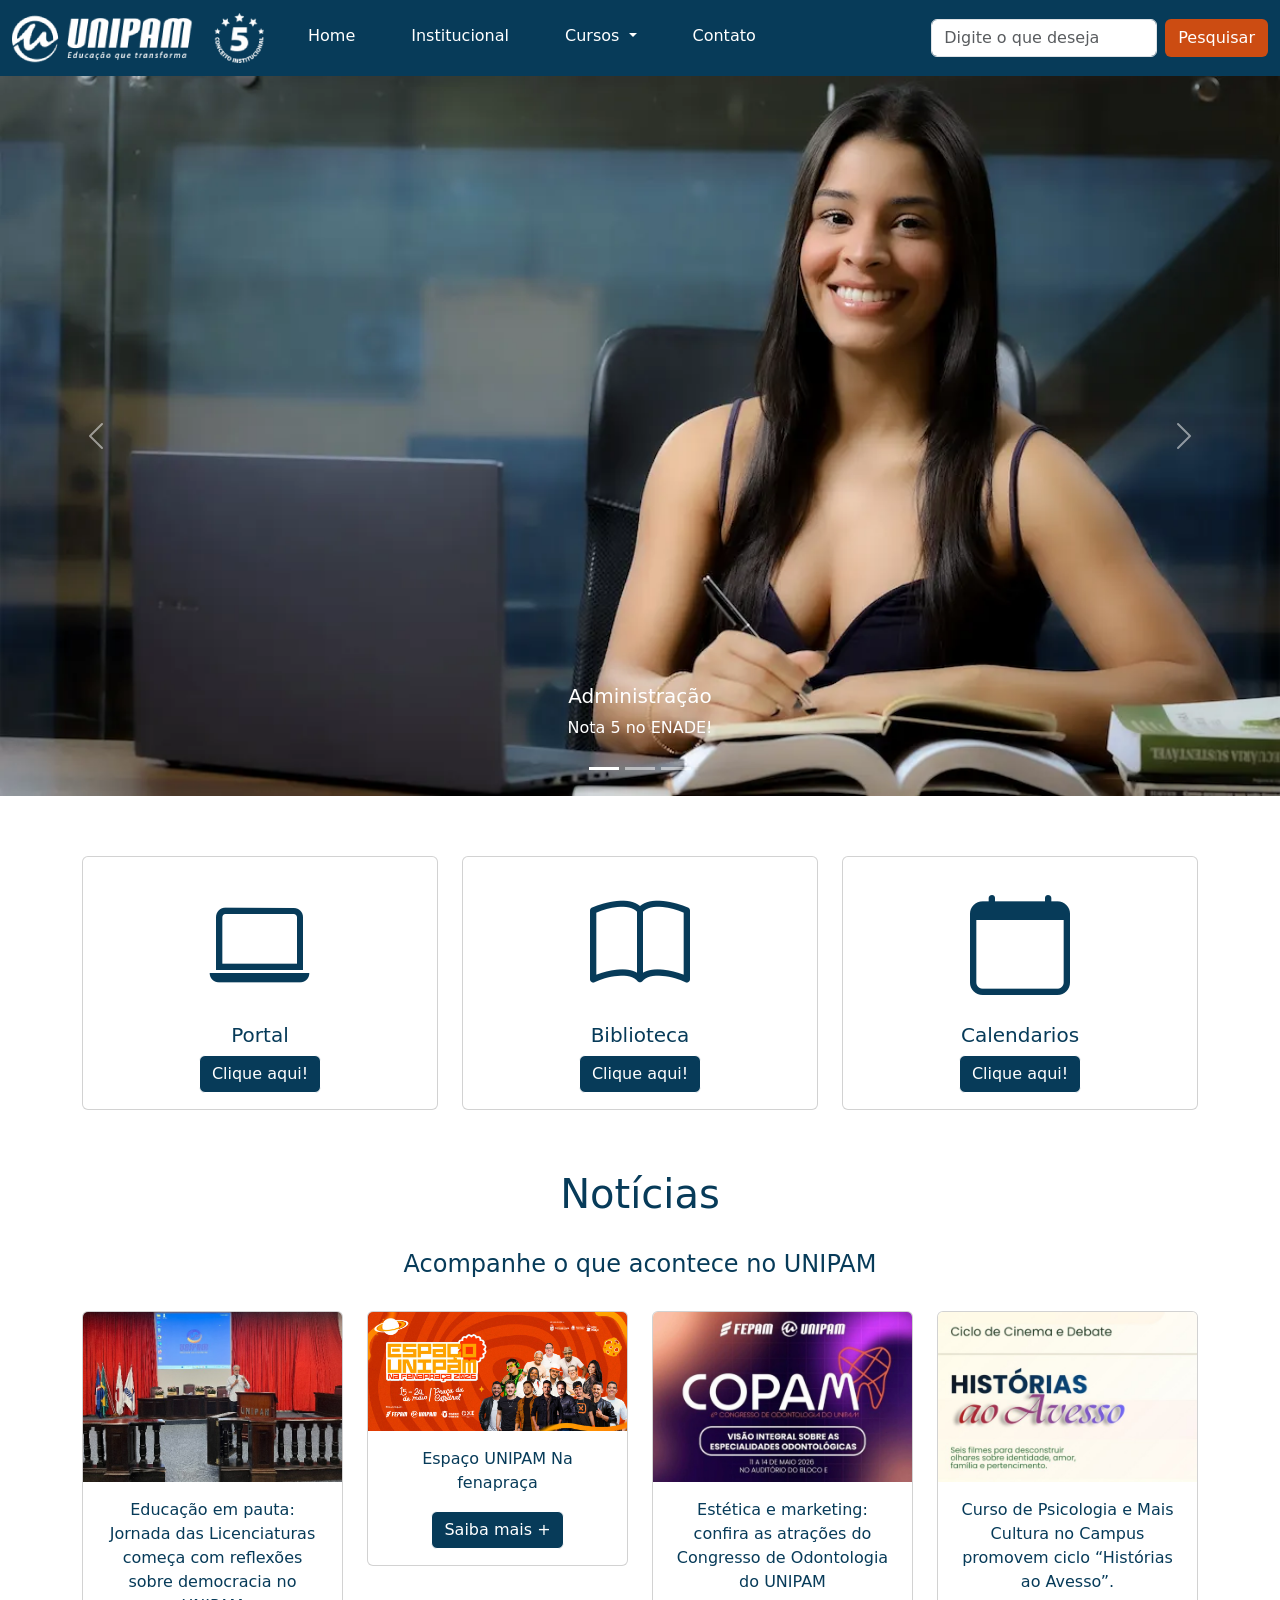
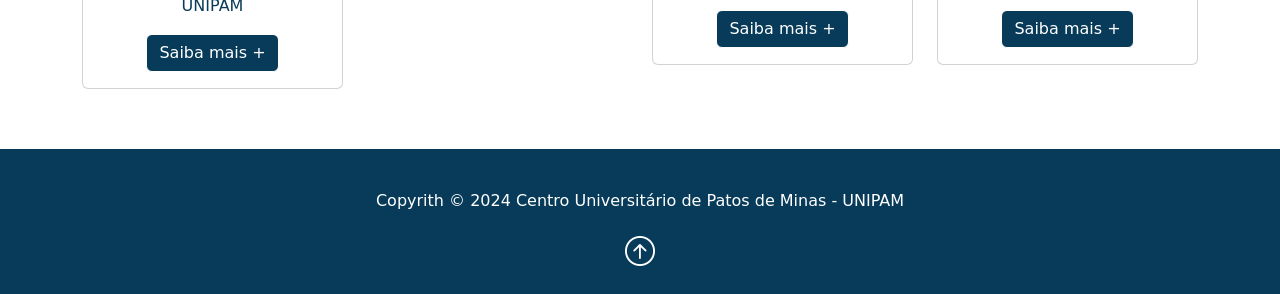
<file: atv_mislene/index.html>
<!DOCTYPE html>
<html lang="pt-br">

<head>
    <meta charset="UTF-8">
    <meta name="viewport" content="width=device-width, initial-scale=1.0">
    <title>Projetos Práticos em TI</title>
    <link href="https://cdn.jsdelivr.net/npm/bootstrap@5.3.8/dist/css/bootstrap.min.css" rel="stylesheet"
        integrity="sha384-sRIl4kxILFvY47J16cr9ZwB07vP4J8+LH7qKQnuqkuIAvNWLzeN8tE5YBujZqJLB" crossorigin="anonymous">
    <link rel="stylesheet" href="styles.css">
    <link rel="stylesheet" href="https://cdn.jsdelivr.net/npm/bootstrap-icons@1.13.1/font/bootstrap-icons.min.css">
</head>

<body>
    <header>
        <nav class="navbar navbar-expand-lg bg-menu">
            <div class="container-fluid">
                <a class="navbar-brand" href="#"><img src="img/logo1.webp"></a>
                <button class="navbar-toggler" type="button" data-bs-toggle="collapse"
                    data-bs-target="#navbarSupportedContent" aria-controls="navbarSupportedContent"
                    aria-expanded="false" aria-label="Toggle navigation">
                    <span class="navbar-toggler-icon"></span>
                </button>
                <div class="collapse navbar-collapse" id="navbarSupportedContent">
                    <ul class="navbar-nav me-auto mb-2 mb-lg-0">
                        <li class="nav-item">
                            <a class="nav-link active" aria-current="page" href="#">Home</a>
                        </li>
                        <li class="nav-item">
                            <a class="nav-link" href="#">Institucional</a>
                        </li>
                        <li class="nav-item dropdown">
                            <a class="nav-link dropdown-toggle" href="#" role="button" data-bs-toggle="dropdown"
                                aria-expanded="false">
                                Cursos
                            </a>
                            <ul class="dropdown-menu">
                                <li><a class="dropdown-item" href="#">Administração</a></li>
                                <li><a class="dropdown-item" href="#">Direito</a></li>
                                <li><a class="dropdown-item" href="#">Sistemas de informação</a></li>
                            </ul>
                        </li>
                        <li class="nav-item">
                            <a class="nav-link" href="#">Contato</a>
                        </li>
                    </ul>
                    <form class="d-flex" role="search">
                        <input class="form-control me-2" type="search" placeholder="Digite o que deseja"
                            aria-label="Search" />
                        <button class="btn btn-unipam" type="submit">Pesquisar</button>
                    </form>
                </div>
            </div>
        </nav>
    </header>
    <main>
        <div id="carouselExampleCaptions" class="carousel slide">
            <div class="carousel-indicators">
                <button type="button" data-bs-target="#carouselExampleCaptions" data-bs-slide-to="0" class="active"
                    aria-current="true" aria-label="Slide 1"></button>
                <button type="button" data-bs-target="#carouselExampleCaptions" data-bs-slide-to="1"
                    aria-label="Slide 2"></button>
                <button type="button" data-bs-target="#carouselExampleCaptions" data-bs-slide-to="2"
                    aria-label="Slide 3"></button>
            </div>
            <div class="carousel-inner">
                <div class="carousel-item active">
                    <img src="img/logo1 (1).webp" class="d-block w-100" alt="...">
                    <div class="carousel-caption d-none d-md-block">
                        <h5>Administração</h5>
                        <p>Nota 5 no ENADE!</p>
                    </div>
                </div>
                <div class="carousel-item">
                    <img src="img/logo2 (1).webp" class="d-block w-100" alt="...">
                    <div class="carousel-caption d-none d-md-block">
                        <h5>Direito</h5>
                        <p>Nota 5 no ENADE!</p>
                    </div>
                </div>
                <div class="carousel-item">
                    <img src="img/logo3.webp" class="d-block w-100" alt="...">
                    <div class="carousel-caption d-none d-md-block">
                        <h5>Sistemas de informação</h5>
                        <p>Nota 5 no ENADE!</p>
                    </div>
                </div>
            </div>
            <button class="carousel-control-prev" type="button" data-bs-target="#carouselExampleCaptions"
                data-bs-slide="prev">
                <span class="carousel-control-prev-icon" aria-hidden="true"></span>
                <span class="visually-hidden">Anterior</span>
            </button>
            <button class="carousel-control-next" type="button" data-bs-target="#carouselExampleCaptions"
                data-bs-slide="next">
                <span class="carousel-control-next-icon" aria-hidden="true"></span>
                <span class="visually-hidden">Próximo</span>
            </button>
        </div>

    </main>
    <section class="espacamento">
        <div class="container">
            <div class="row">
                <div class="col-sm">
                    <div class="card text-center bg-card">
                        <div class="card-body">
                            <i class="bi bi-laptop" style="font-size: 100px"></i>
                            <h5 class="card-title">Portal</h5>
                            <a href="#" class="btn btn-card">Clique aqui!</a>
                        </div>
                    </div>
                </div>
                <div class="col-sm">
                    <div class="card text-center bg-card">
                        <div class="card-body">
                            <i class="bi bi-book" style="font-size: 100px"></i>
                            <h5 class="card-title">Biblioteca</h5>
                            <a href="#" class="btn btn-card">Clique aqui!</a>
                        </div>
                    </div>
                </div>
                <div class="col-sm">
                    <div class="card text-center bg-card">
                        <div class="card-body">
                            <i class="bi bi-calendar" style="font-size: 100px"></i>
                            <h5 class="card-title">Calendarios</h5>
                            <a href="#" class="btn btn-card">Clique aqui!</a>
                        </div>
                    </div>
                </div>
            </div>
        </div>
    </section>
    <section class="espacamento">
        <div class="container">
            <h1 class="text text-center">Notícias</h1>
        </div>
        <br>
        <div>
            <h4 class="text text-center">Acompanhe o que acontece no UNIPAM</h4>
        </div>
        <br>
        <div class="container-fluid container-sm">
            <div class="row">
                <div class="col-sm">
                    <div class="card text-center bg-card">
                        <img src="img/noticia.jpg" class="card-img-top" alt="...">
                        <div class="card-body">
                            <p class="card-text">Educação em pauta: Jornada das Licenciaturas começa com reflexões sobre democracia no UNIPAM</p>
                            <a href="#" class="btn btn-card">Saiba mais +</a>
                        </div>
                    </div>
                </div>
                <div class="col-sm">
                    <div class="card text-center bg-card">
                        <img src="img/noticia2.jpg" class="card-img-top" alt="...">
                        <div class="card-body">
                            <p class="card-text">Espaço UNIPAM Na fenapraça</p>
                            <a href="#" class="btn btn-card">Saiba mais +</a>
                        </div>
                    </div>
                </div>
                <div class="col-sm">
                    <div class="card text-center bg-card">
                        <img src="img/noticia3.jpg" class="card-img-top" alt="...">
                        <div class="card-body">
                            <p class="card-text"SUS,<p> Estética e marketing: confira as atrações do Congresso de Odontologia do UNIPAM </p>
                            <a href="#" class="btn btn-card">Saiba mais +</a>
                        </div>
                    </div>
                </div>
                <div class="col-sm">
                    <div class="card text-center bg-card">
                        <img src="img/noticia4.jpg" class="card-img-top" alt="...">
                        <div class="card-body">
                            <p class="card-text">Curso de Psicologia e Mais Cultura no Campus promovem ciclo “Histórias ao Avesso”.</p>
                            <a href="#" class="btn btn-card">Saiba mais +</a>
                        </div>
                    </div>
                </div>
            </div>
    </section>
    <footer>
<div class="rodape">
        <p>Copyrith © 2024 Centro Universitário de Patos de Minas - UNIPAM</p>
        <a href="#">
            <i class="bi bi-arrow-up-circle icone"></i>
        </a>
    </div>
    </footer>
    <script src="https://cdn.jsdelivr.net/npm/bootstrap@5.3.8/dist/js/bootstrap.bundle.min.js"
        integrity="sha384-FKyoEForCGlyvwx9Hj09JcYn3nv7wiPVlz7YYwJrWVcXK/BmnVDxM+D2scQbITxI"
        crossorigin="anonymous"></script>
</body>

</html>
</file>
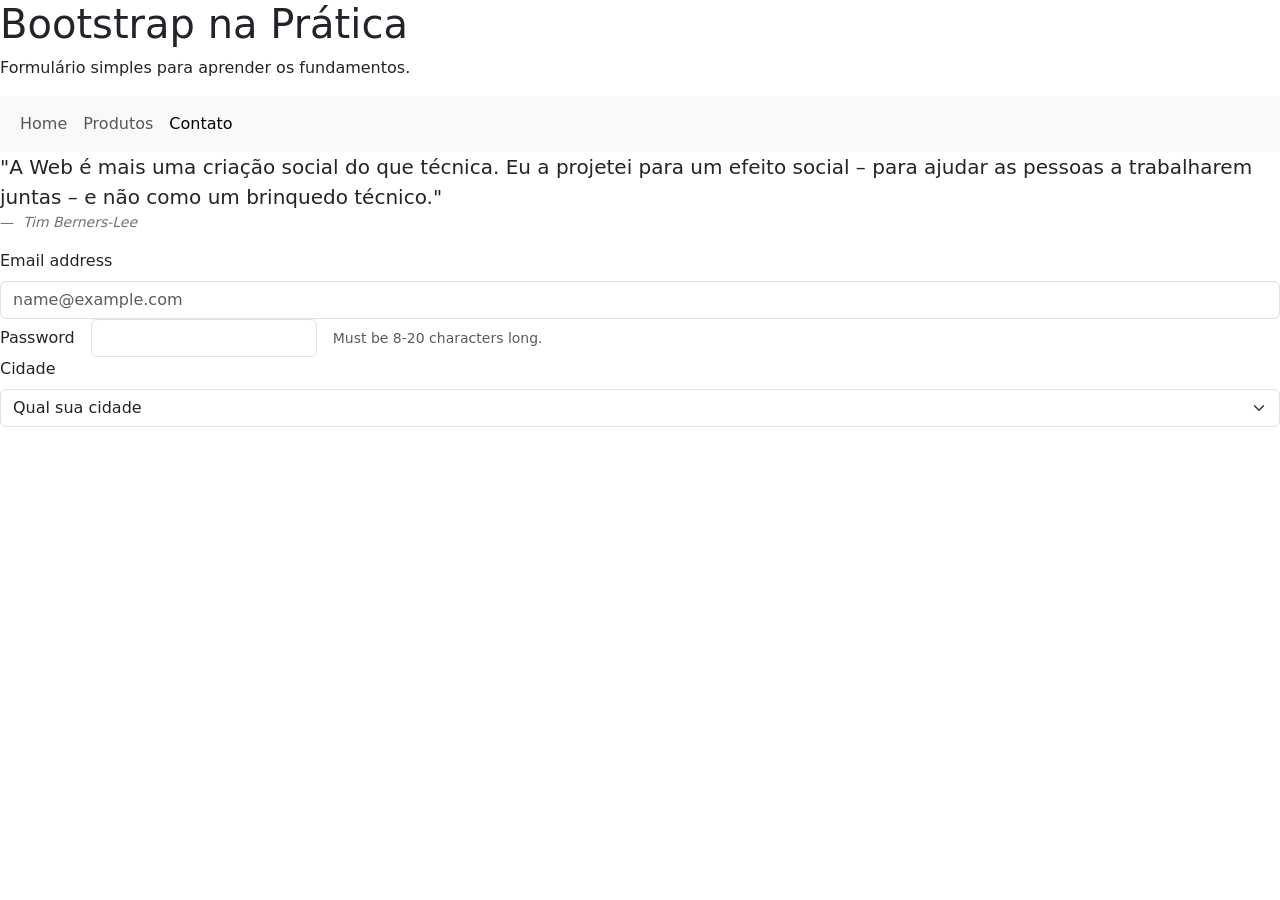
<file: aula_bootstrap/contato.html>
<!DOCTYPE html>
<html lang="pt-BR">

<head>
  <meta charset="UTF-8">
  <meta name="viewport" content="width=device-width, initial-scale=1.0">
  <title>Contato</title>

  <link href="https://cdn.jsdelivr.net/npm/bootstrap@5.3.8/dist/css/bootstrap.min.css" rel="stylesheet"
    integrity="sha384-sRIl4kxILFvY47J16cr9ZwB07vP4J8+LH7qKQnuqkuIAvNWLzeN8tE5YBujZqJLB" crossorigin="anonymous">

  <link rel="stylesheet" href="css/style.css">
</head>

<body>

  <header>
    <div>
      <h1>Bootstrap na Prática</h1>
      <p>Formulário simples para aprender os fundamentos.</p>
    </div>
  </header>

  <nav class="navbar navbar-expand-lg bg-body-tertiary">
    <div class="container-fluid">
      <div class="collapse navbar-collapse" id="navbarNav">
        <ul class="navbar-nav">
          <li class="nav-item">
            <a class="nav-link" aria-current="page" href="index.html">Home</a>
          </li>
          <li class="nav-item">
            <a class="nav-link" href="produtos.html">Produtos</a>
          </li>
          <li class="nav-item">
            <a class="nav-link active" href="#">Contato</a>
          </li>
        </ul>
      </div>
    </div>
  </nav>

  <main>

  </main>

  <footer>
    <div>
    </div>
  </footer>


  <script src="https://cdn.jsdelivr.net/npm/bootstrap@5.3.8/dist/js/bootstrap.bundle.min.js"
    integrity="sha384-FKyoEForCGlyvwx9Hj09JcYn3nv7wiPVlz7YYwJrWVcXK/BmnVDxM+D2scQbITxI"
    crossorigin="anonymous"></script>

    <figure>
  <blockquote class="blockquote">
    <p>"A Web é mais uma criação social do que técnica. Eu a projetei para um efeito social – para ajudar as pessoas a trabalharem juntas – e não como um brinquedo técnico."</p>
  </blockquote>
  <figcaption class="blockquote-footer">
    <cite title="Source Title">Tim Berners-Lee</cite>
  </figcaption>
</figure>

<div class="select-custom2">
  <label for="exampleFormControlInput1" class="form-label">Email address</label>
  <input type="email" class="form-control" id="exampleFormControlInput1" placeholder="name@example.com">
</div>
<div class="row g-3 align-items-center select-custom3">
  <div class="col-auto">
    <label for="inputPassword6" class="col-form-label">Password</label>
  </div>
  <div class="col-auto">
    <input type="password" id="inputPassword6" class="form-control" aria-describedby="passwordHelpInline">
  </div>
  <div class="col-auto">
    <span id="passwordHelpInline" class="form-text">
      Must be 8-20 characters long.
    </span>
  </div>
</div>
<div class="select-custom">
<label for="exampleFormControlInput1" class="form-label">Cidade</label>
<select class="form-select" aria-label="Default select example">
  <option selected>Qual sua cidade</option>
  <option value="1">Arapuá</option>
  <option value="2">Carmo do Paranaíba</option>
  <option value="3">Cruzeiro da Fortaleza</option>
  <option value="4">Guimarânia</option>
  <option value="5">Lagamar</option>
  <option value="6">Lagoa Formosa</option>
  <option value="7">Patos de Minas</option>
  <option value="8">Patrocínio</option>
</select>
</div>
</body>

</html>
</file>
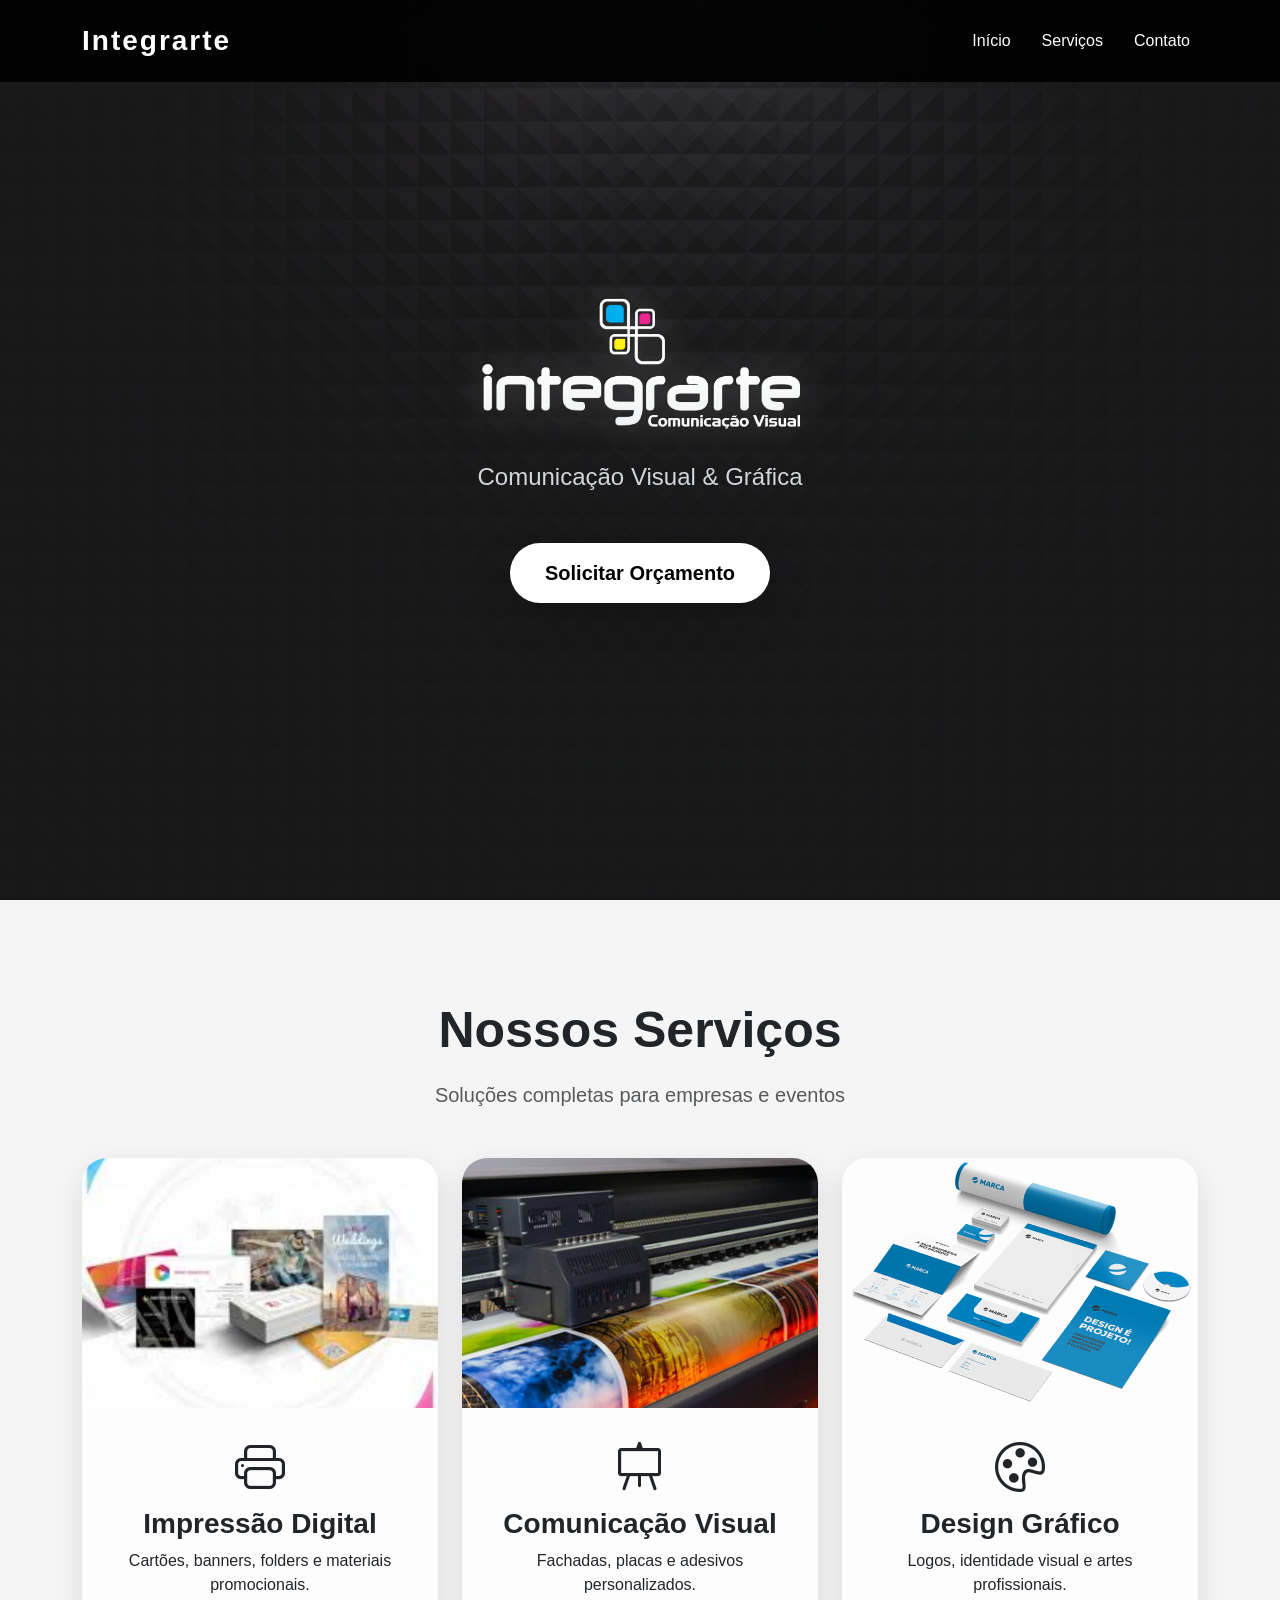
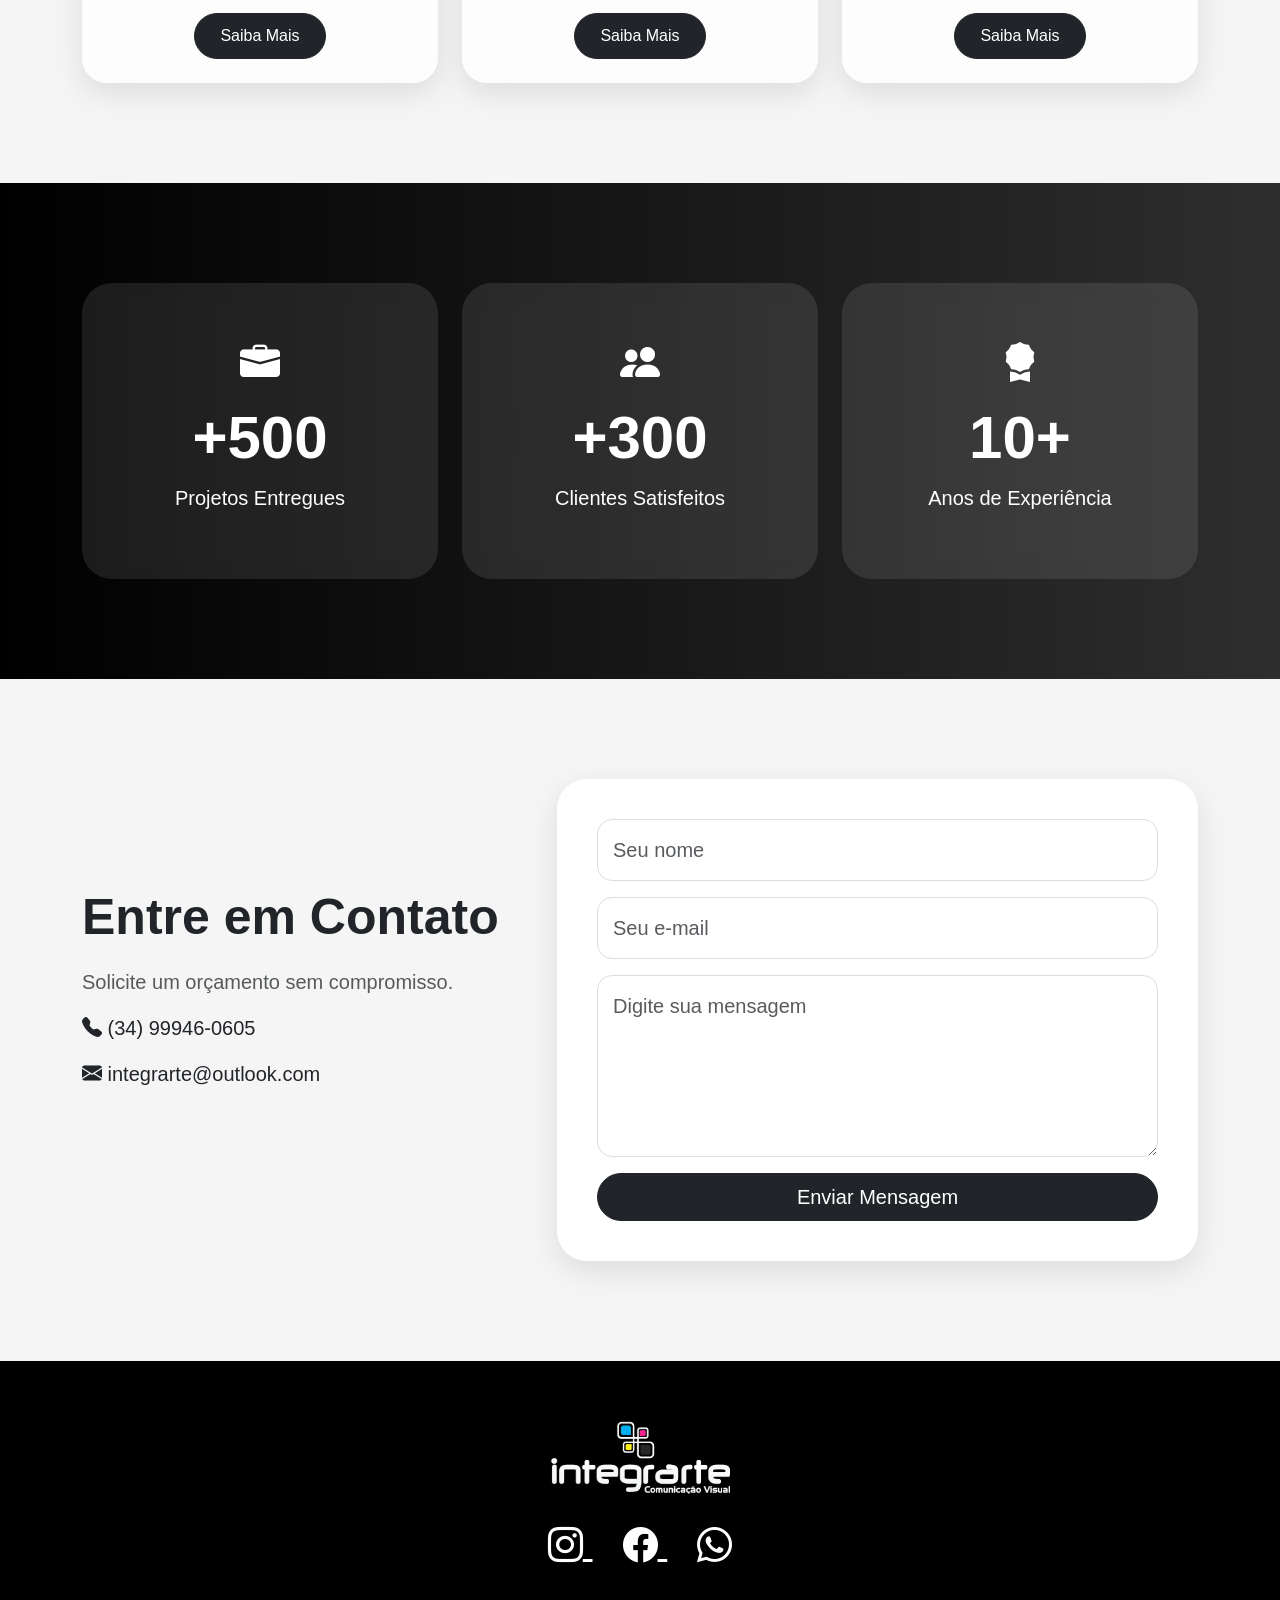
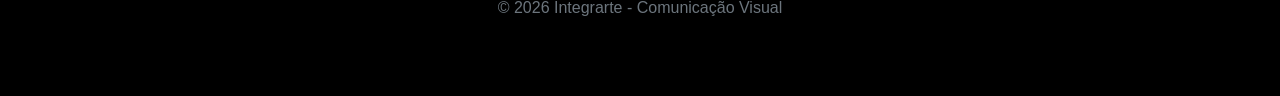
<file: aula_bootstrap/index (7).html>
<!DOCTYPE html>
<html lang="pt-BR">

<head>
  <meta charset="UTF-8">
  <meta name="viewport" content="width=device-width, initial-scale=1.0">

  <title>Integrarte - Comunicação Visual</title>

  <!-- Bootstrap -->
  <link href="https://cdn.jsdelivr.net/npm/bootstrap@5.3.8/dist/css/bootstrap.min.css" rel="stylesheet">

  <!-- Bootstrap Icons -->
  <link rel="stylesheet"
    href="https://cdn.jsdelivr.net/npm/bootstrap-icons@1.11.3/font/bootstrap-icons.min.css">

  <!-- Animate.css -->
  <link rel="stylesheet"
    href="https://cdnjs.cloudflare.com/ajax/libs/animate.css/4.1.1/animate.min.css"/>

  <!-- AOS Animation -->
  <link href="https://unpkg.com/aos@2.3.4/dist/aos.css" rel="stylesheet">

  <style>

    body {
      font-family: Arial, Helvetica, sans-serif;
      background: #f5f5f5;
      overflow-x: hidden;
    }

    html {
      scroll-behavior: smooth;
    }

    /* NAVBAR */

    .navbar {
      background: rgba(0,0,0,0.9) !important;
      backdrop-filter: blur(10px);
      padding: 15px 0;
    }

    .navbar-brand {
      font-size: 28px;
      letter-spacing: 2px;
    }

    .nav-link {
      color: white !important;
      margin-left: 15px;
      transition: 0.3s;
      position: relative;
    }

    .nav-link:hover {
      color: #d1d5db !important;
    }

    .nav-link::after {
      content: "";
      width: 0%;
      height: 2px;
      background: white;
      position: absolute;
      bottom: 0;
      left: 0;
      transition: 0.3s;
    }

    .nav-link:hover::after {
      width: 100%;
    }

    /* HEADER */

    header {
  min-height: 100vh;

  background-image:
  linear-gradient(
    rgba(0,0,0,0.6),
    rgba(0,0,0,0.6)
  ),
  url("img/fundo.png");

  background-size: cover;
  background-position: center;
  background-repeat: no-repeat;

  display: flex;
  align-items: center;
  justify-content: center;

  text-align: center;
  color: white;
  padding: 40px;
}
    .logo-principal {
      width: 320px;
      max-width: 100%;
      margin-bottom: 30px;
      filter: drop-shadow(0 0 20px rgba(255,255,255,0.2));
    }

    .titulo {
      font-size: 70px;
      font-weight: bold;
      letter-spacing: 3px;
    }

    .subtitulo {
      font-size: 24px;
      color: #d1d5db;
    }

    .btn-custom {
      background: white;
      color: black;
      padding: 15px 35px;
      border-radius: 50px;
      font-weight: bold;
      transition: 0.3s;
      border: none;
    }

    .btn-custom:hover {
      transform: scale(1.05);
      background: #d4d4d4;
    }

    /* CAROUSEL */

    .carousel-item img {
      height: 650px;
      object-fit: cover;
      filter: brightness(70%);
    }

    .carousel-caption {
      bottom: 25%;
      background: rgba(0,0,0,0.5);
      padding: 30px;
      border-radius: 25px;
      backdrop-filter: blur(10px);
    }

    .carousel-caption h2 {
      font-size: 50px;
      font-weight: bold;
    }

    /* SERVIÇOS */

    .servicos {
      padding: 100px 20px;
    }

    .titulo-section {
      font-size: 50px;
      font-weight: bold;
      margin-bottom: 20px;
    }

    .card {
      background: rgba(255,255,255,0.8);
      border: none;
      border-radius: 25px;
      overflow: hidden;
      backdrop-filter: blur(10px);
      transition: 0.4s;
      box-shadow: 0 10px 30px rgba(0,0,0,0.1);
    }

    .card:hover {
      transform: translateY(-15px) scale(1.02);
      box-shadow: 0 20px 40px rgba(0,0,0,0.2);
    }

    .card img {
      height: 250px;
      object-fit: cover;
    }

    .icone-servico {
      font-size: 50px;
      margin-bottom: 20px;
    }

    .btn-card {
      border-radius: 30px;
      padding: 10px 25px;
    }

    /* ESTATISTICAS */

    .estatisticas {
      background:
      linear-gradient(90deg, #000000, #2e2e2e);

      color: white;
      padding: 100px 20px;
    }

    .box-estatistica {
      padding: 50px;
      border-radius: 30px;
      background: rgba(255,255,255,0.1);
      backdrop-filter: blur(10px);
      transition: 0.3s;
    }

    .box-estatistica:hover {
      transform: scale(1.05);
    }

    .numero {
      font-size: 60px;
      font-weight: bold;
    }

    /* CONTATO */

    .contato {
      padding: 100px 20px;
    }

    .form-box {
      background: white;
      padding: 40px;
      border-radius: 30px;
      box-shadow: 0 10px 30px rgba(0,0,0,0.1);
    }

    .form-control {
      border-radius: 15px;
      padding: 15px;
      border: 1px solid #ddd;
    }

    .form-control:focus {
      box-shadow: none;
      border-color: black;
    }

    /* FOOTER */

    footer {
      background: black;
      color: white;
      padding: 60px 20px;
      text-align: center;
    }

    footer img {
      width: 180px;
      margin-bottom: 25px;
    }

    .social a {
      color: white;
      font-size: 35px;
      margin: 0 15px;
      transition: 0.3s;
    }

    .social a:hover {
      color: #9ca3af;
      transform: translateY(-5px);
    }

  </style>

</head>

<body>

  <!-- NAVBAR -->

  <nav class="navbar navbar-expand-lg navbar-dark fixed-top">

    <div class="container">

      <a class="navbar-brand fw-bold" href="#">
        Integrarte
      </a>

      <button class="navbar-toggler"
        type="button"
        data-bs-toggle="collapse"
        data-bs-target="#menu">

        <span class="navbar-toggler-icon"></span>

      </button>

      <div class="collapse navbar-collapse" id="menu">

        <ul class="navbar-nav ms-auto">

          <li class="nav-item">
            <a class="nav-link" href="#">
              Início
            </a>
          </li>

          <li class="nav-item">
            <a class="nav-link" href="#servicos">
              Serviços
            </a>
          </li>

          <li class="nav-item">
            <a class="nav-link" href="#contato">
              Contato
            </a>
          </li>

        </ul>

      </div>

    </div>

  </nav>

  <!-- HEADER -->

  <header>

    <div class="container animate__animated animate__fadeInDown">

      <img src="img/logo3.jpg"
        alt="Logo Integrarte"
        class="logo-principal">

    
      <p class="subtitulo mb-5">
        Comunicação Visual & Gráfica
      </p>

      <a href="#contato"
        class="btn btn-custom btn-lg shadow-lg">

        Solicitar Orçamento
      </a>

    </div>

  </header>

  <!-- SERVIÇOS -->

  <section class="servicos" id="servicos">

    <div class="container">

      <div class="text-center mb-5"
      data-aos="fade-up">

        <h2 class="titulo-section">
          Nossos Serviços
        </h2>

        <p class="text-muted fs-5">
          Soluções completas para empresas e eventos
        </p>

      </div>

      <div class="row g-4">

        <!-- CARD 1 -->

        <div class="col-lg-4"
        data-aos="zoom-in">

          <div class="card h-100">

            <img src="img/impressao.jpg"
              alt="Impressão">

            <div class="card-body text-center p-4">

              <i class="bi bi-printer icone-servico"></i>

              <h3 class="fw-bold">
                Impressão Digital
              </h3>

              <p>
                Cartões, banners, folders e materiais promocionais.
              </p>

              <button class="btn btn-dark btn-card">
                Saiba Mais
              </button>

            </div>

          </div>

        </div>

        <!-- CARD 2 -->

        <div class="col-lg-4"
        data-aos="fade-up">

          <div class="card h-100">

            <img src="img/comunicacao.png"
              alt="Comunicação">

            <div class="card-body text-center p-4">

              <i class="bi bi-easel icone-servico"></i>

              <h3 class="fw-bold">
                Comunicação Visual
              </h3>

              <p>
                Fachadas, placas e adesivos personalizados.
              </p>

              <button class="btn btn-dark btn-card">
                Saiba Mais
              </button>

            </div>

          </div>

        </div>

        <!-- CARD 3 -->

        <div class="col-lg-4"
        data-aos="flip-left">

          <div class="card h-100">

            <img src="img/identidade.png"
              alt="Design">

            <div class="card-body text-center p-4">

              <i class="bi bi-palette icone-servico"></i>

              <h3 class="fw-bold">
                Design Gráfico
              </h3>

              <p>
                Logos, identidade visual e artes profissionais.
              </p>

              <button class="btn btn-dark btn-card">
                Saiba Mais
              </button>

            </div>

          </div>

        </div>

      </div>

    </div>

  </section>

  <!-- ESTATISTICAS -->

  <section class="estatisticas">

    <div class="container">

      <div class="row g-4 text-center">

        <div class="col-md-4"
        data-aos="fade-up">

          <div class="box-estatistica">

            <i class="bi bi-briefcase-fill fs-1"></i>

            <div class="numero">
              +500
            </div>

            <p class="fs-5">
              Projetos Entregues
            </p>

          </div>

        </div>

        <div class="col-md-4"
        data-aos="fade-down">

          <div class="box-estatistica">

            <i class="bi bi-people-fill fs-1"></i>

            <div class="numero">
              +300
            </div>

            <p class="fs-5">
              Clientes Satisfeitos
            </p>

          </div>

        </div>

        <div class="col-md-4"
        data-aos="fade-up">

          <div class="box-estatistica">

            <i class="bi bi-award-fill fs-1"></i>

            <div class="numero">
              10+
            </div>

            <p class="fs-5">
              Anos de Experiência
            </p>

          </div>

        </div>

      </div>

    </div>

  </section>

  <!-- CONTATO -->

  <section class="contato" id="contato">

    <div class="container">

      <div class="row align-items-center">

        <div class="col-lg-5 mb-5"
        data-aos="fade-right">

          <h2 class="titulo-section">
            Entre em Contato
          </h2>

          <p class="fs-5 text-muted">
            Solicite um orçamento sem compromisso.
          </p>

          <p class="fs-5">
            <i class="bi bi-telephone-fill"></i>
            (34) 99946-0605
          </p>

          <p class="fs-5">
            <i class="bi bi-envelope-fill"></i>
            integrarte@outlook.com
          </p>

        </div>

        <div class="col-lg-7"
        data-aos="fade-left">

          <div class="form-box">

            <form>

              <div class="mb-3">

                <input type="text"
                  class="form-control form-control-lg"
                  placeholder="Seu nome">

              </div>

              <div class="mb-3">

                <input type="email"
                  class="form-control form-control-lg"
                  placeholder="Seu e-mail">

              </div>

              <div class="mb-3">

                <textarea class="form-control form-control-lg"
                  rows="5"
                  placeholder="Digite sua mensagem"></textarea>

              </div>

              <button class="btn btn-dark btn-lg w-100 rounded-pill">

                Enviar Mensagem

              </button>

            </form>

          </div>

        </div>

      </div>

    </div>

  </section>

  <!-- FOOTER -->

  <footer>

    <img src="img/logo3.jpg"
      alt="Logo">

    <div class="social mb-4">

      <a href="https://www.instagram.com/integrartecomunic.visual/"
        target="_blank">

        <i class="bi bi-instagram"></i>

      </a>

      <a href="https://www.facebook.com/integrartecomunicacaovisual/?locale=pt_BR"
        target="_blank">

        <i class="bi bi-facebook"></i>

      </a>

      <a href="https://wa.me/5534999460605"
        target="_blank">

        <i class="bi bi-whatsapp"></i>

      </a>

    </div>

    <p class="text-secondary">
      © 2026 Integrarte - Comunicação Visual
    </p>

  </footer>

  <!-- Bootstrap JS -->

  <script src="https://cdn.jsdelivr.net/npm/bootstrap@5.3.8/dist/js/bootstrap.bundle.min.js"></script>

  <!-- AOS -->

  <script src="https://unpkg.com/aos@2.3.4/dist/aos.js"></script>

  <script>

    AOS.init({
      duration: 1200,
      once: true
    });

  </script>

</body>

</html>
</file>
<file: atv_mislene/styles.css>
.bg-menu {
    background-color: #073b59;
}

.navbar-nav li a {
    color: #fff !important;
    border-bottom: 4px solid #073b59 !important;
}

.navbar-nav li a:hover {
    color: #fff !important;
    border-bottom: 4px solid #fe5000cc !important;
}

.navbar-nav li {
    padding: 0 20px !important;
}

.dropdown-menu {
    background-color: #073b59;
}
.dropdown-menu li a:hover{
    color: black !important;
    background-color: #fe5000cc !important;
}
.btn-unipam{
    color: #fff !important;
    background-color: #fe5000cc !important;
}
.btn-unipam:hover{
    color: #fff !important;
    background-color: #073b59 !important;
    border: 1px solid #fff;
}
.espacamento {
    margin: 60px 0 !important;
}
.bd-card{
    background-color: #073b59 !important;
    color: #fff !important;
}
.btn-card{
    color: #fff !important;
    background-color: #073b59 !important;
    border: 1px solid #fff;
}
.btn-card:hover{
    color: #073b59 !important;
    background-color: #fff !important;
    border: 1px solid #073b59;
}
.card-body i{
    font-syze: 5rem !important;
}
.text-center{
    color: #073b59 !important;
}
.rodape{
    background-color: #073b59;
    width: 100%;
    padding: 40px 0px 20px;
    margim-top: 10px;
    text-align: center;
    color:white;
}
.icone{
    align-items: center;
    justify-content: center;
    font-size:30px;
    color: white;
}
</file>
<file: aula_bootstrap/css/style.css>
<!DOCTYPE html>
<html lang="pt-BR">

<head>
  <meta charset="UTF-8">
  <meta name="viewport" content="width=device-width, initial-scale=1.0">
  <title>Produtos</title>
  <link href="https://cdn.jsdelivr.net/npm/bootstrap@5.3.8/dist/css/bootstrap.min.css" rel="stylesheet"
    integrity="sha384-sRIl4kxILFvY47J16cr9ZwB07vP4J8+LH7qKQnuqkuIAvNWLzeN8tE5YBujZqJLB" crossorigin="anonymous">

  <link rel="stylesheet" href="css/style.css">
</head>

<body>

  <header>
    <div>
      <h1>Bootstrap na Prática</h1>
      <p>Tabela de produtos</p>
    </div>
  </header>

  <nav class="navbar navbar-expand-lg bg-body-tertiary">
    <div class="container-fluid">
      <div class="collapse navbar-collapse" id="navbarNav">
        <ul class="navbar-nav">
          <li class="nav-item">
            <a class="nav-link active" aria-current="page" href="index.html">Home</a>
          </li>
          <li class="nav-item">
            <a class="nav-link active" href="#">Produtos</a>
          </li>
          <li class="nav-item">
            <a class="nav-link" href="contato.html">Contato</a>
          </li>

        </ul>
      </div>
    </div>
  </nav>

  <main>
    <section>
      <h2>Tabela de produtos</h2>

      <div>
        <table class="table">
          <thead>
            <tr>
              <th scope="col">Código</th>
              <th scope="col">Produto</th>
              <th scope="col">Categoria</th>
              <th scope="col">Preço</th>
              <th scope="col">Estoque</th>
            </tr>
          </thead>
          <tbody>
            <tr>
              <td scope="row">001</td>
              <td>Caderno universitário</td>
              <td>Papelaria</td>
              <td>R$ 24,90</td>
              <td>35</td>
            </tr>
            <tr>
              <td scope="row">002</td>
              <td>Caneta esferográfica</td>
              <td>Papelaria</td>
              <td>R$ 3,50</td>
              <td>120</td>
            </tr>
            <tr>
              <td scope="row">003</td>
              <td>Fone de ouvido</td>
              <td>Eletrônicos</td>
              <td>R$ 89,90</td>
              <td>18</td>
            </tr>
            <tr>
              <td scope="row">004</td>
              <td>Mouse sem fio</td>
              <td>Eletrônicos</td>
              <td>R$ 74,90</td>
              <td>22</td>
            </tr>
            <tr>
              <td scope="row">005</td>
              <td>Garrafa térmica</td>
              <td>Acessórios</td>
              <td>R$ 59,90</td>
              <td>14</td>
            </tr>
          </tbody>
        </table>
      </div>
    </section>
  </main>

  <footer>
    <div>
    </div>
  </footer>

  <script src="https://cdn.jsdelivr.net/npm/bootstrap@5.3.8/dist/js/bootstrap.bundle.min.js"
    integrity="sha384-FKyoEForCGlyvwx9Hj09JcYn3nv7wiPVlz7YYwJrWVcXK/BmnVDxM+D2scQbITxI"
    crossorigin="anonymous"></script>
</body>

</html>
</file>
